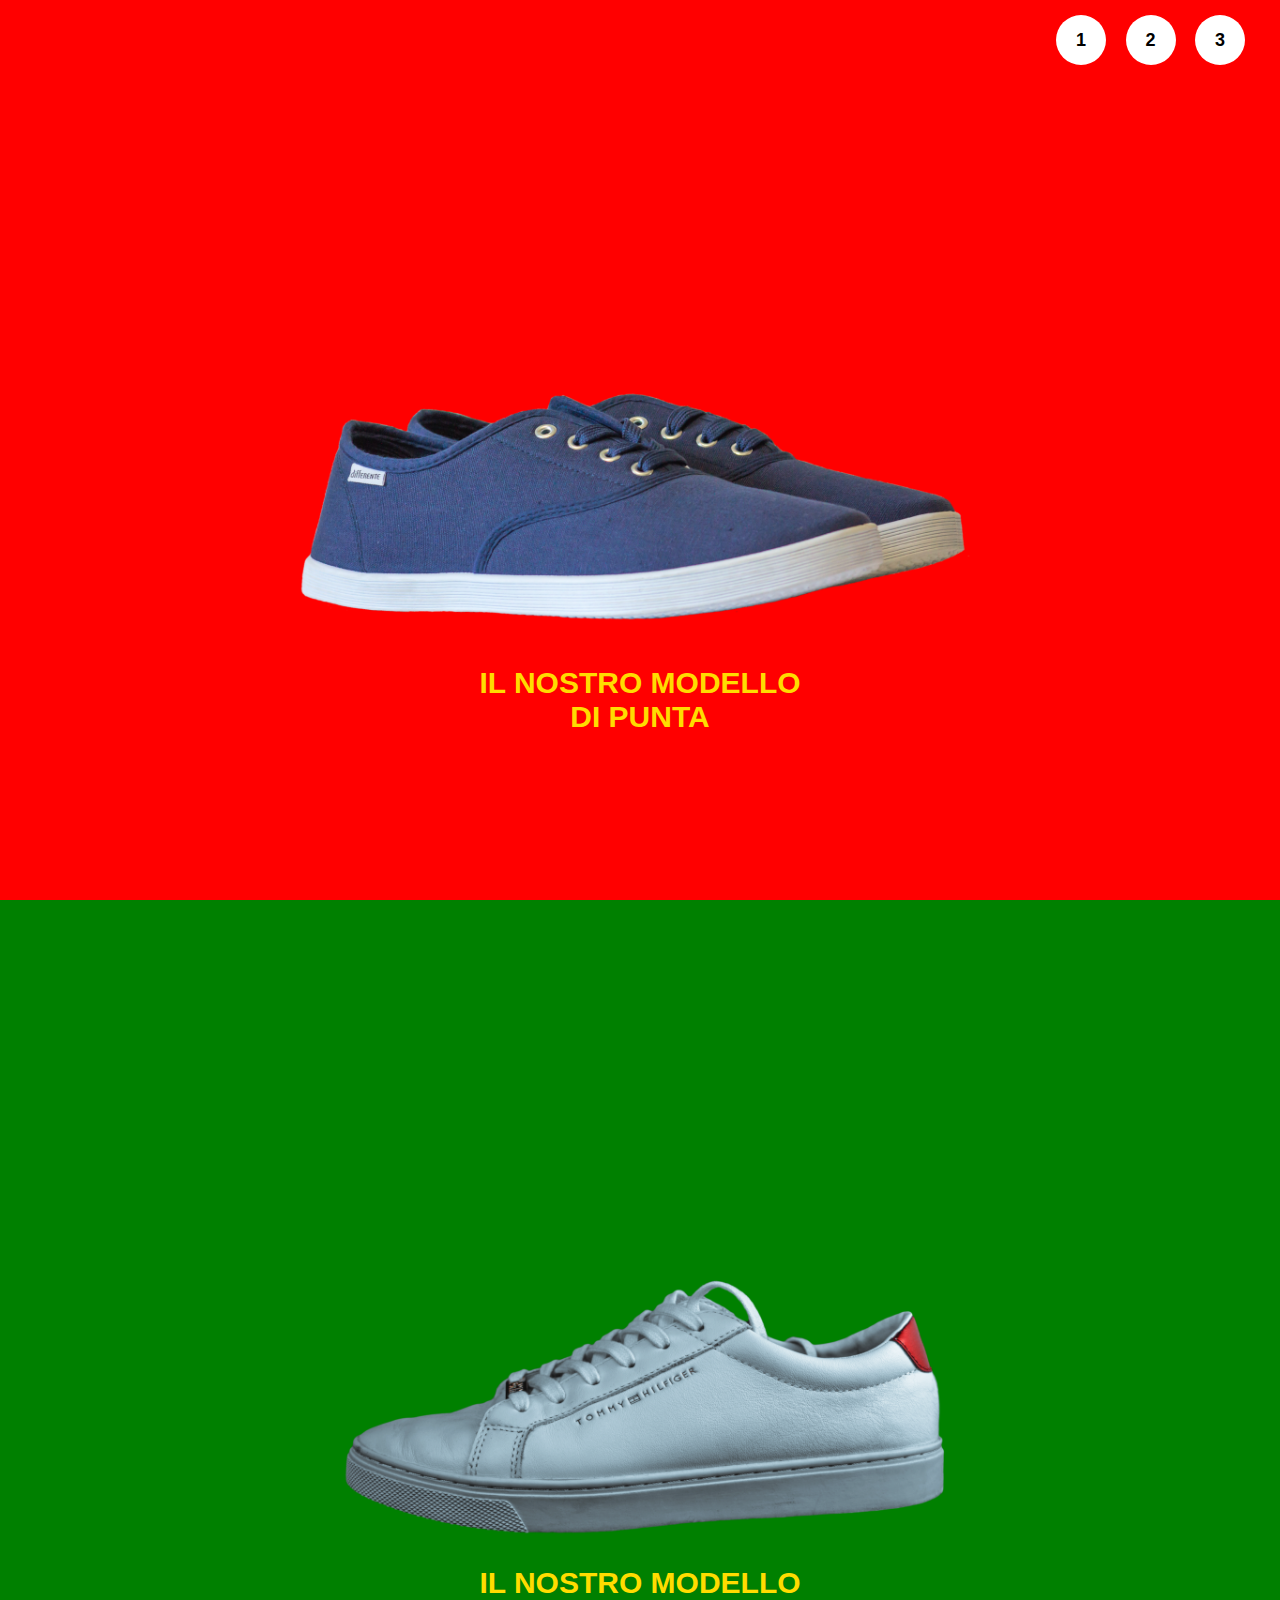
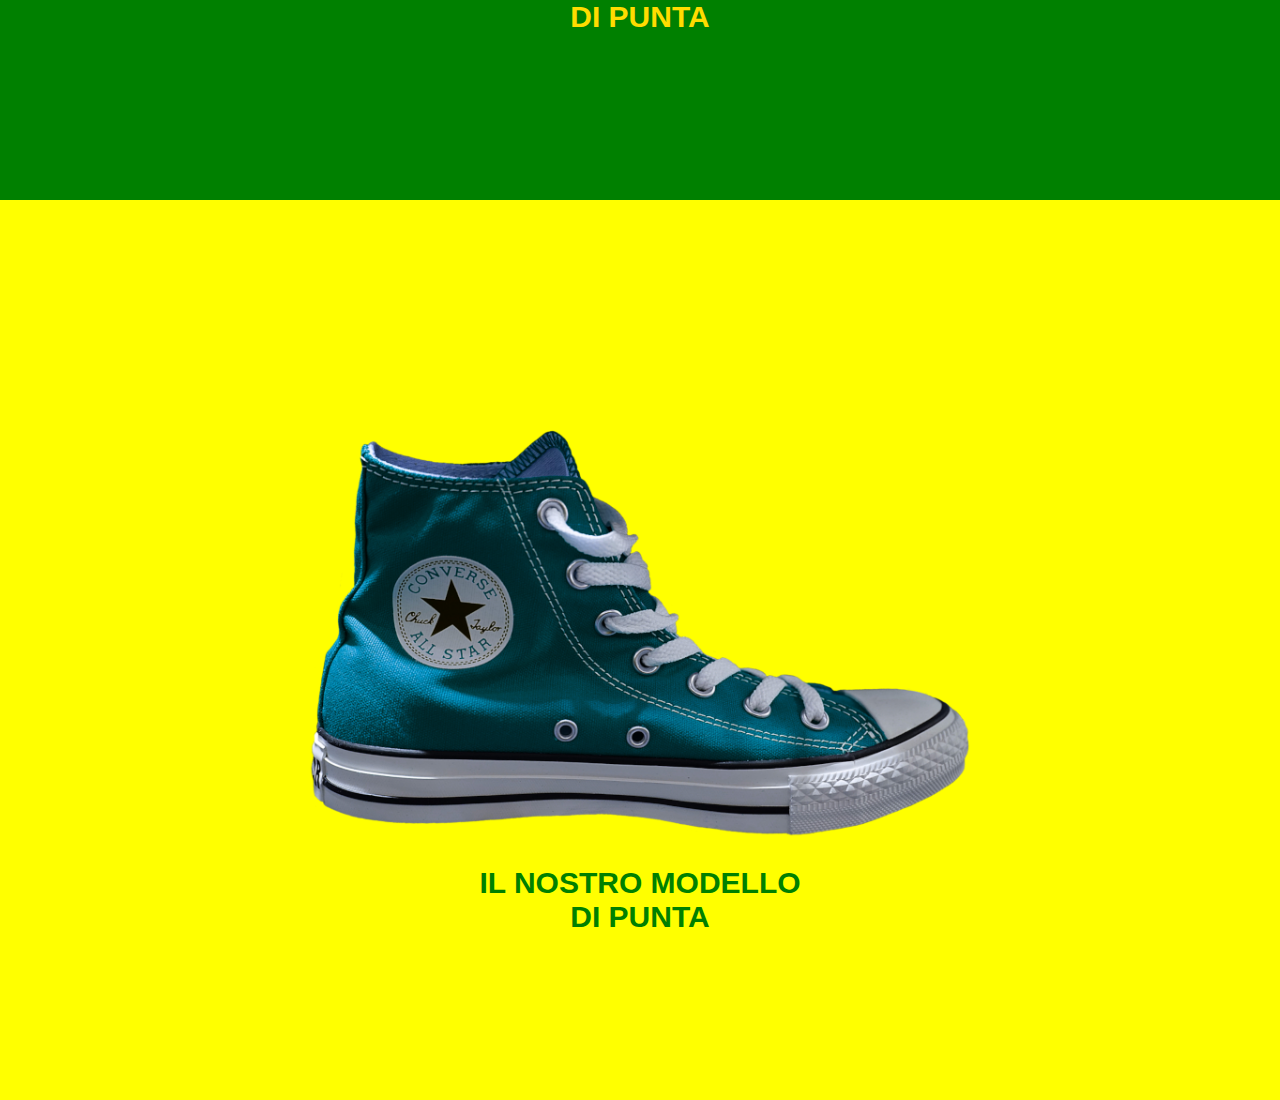
<file: index.html>
<!DOCTYPE html>
<html lang="en">
<head>
    <meta charset="UTF-8">
    <meta http-equiv="X-UA-Compatible" content="IE=edge">
    <meta name="viewport" content="width=device-width, initial-scale=1.0">
    <link rel="stylesheet" href="css/style.css">
    <title>Shoes</title>
</head>
<body>
    <nav id="menu">
        <ul>
            <li><a href="#">1</a></li>
            <li><a href="#">2</a></li>
            <li><a href="#">3</a></li>
        </ul>
    </nav>
    <main>
        <section class="full-page">
            <div class="position-img">
                <h1>IL NOSTRO MODELLO <BR>DI PUNTA</h1>
            </div>
        </section>
        <section class="full-page-second">
            <div class="position-img-second">
                <h1>IL NOSTRO MODELLO <BR>DI PUNTA</h1>
            </div>
        </section>
        <section class="full-page-third">
            <div class="position-img-third">
                <h1>IL NOSTRO MODELLO <BR>DI PUNTA</h1>
            </div>
        </section>

    </main>
    
</body>
</html>
</file>
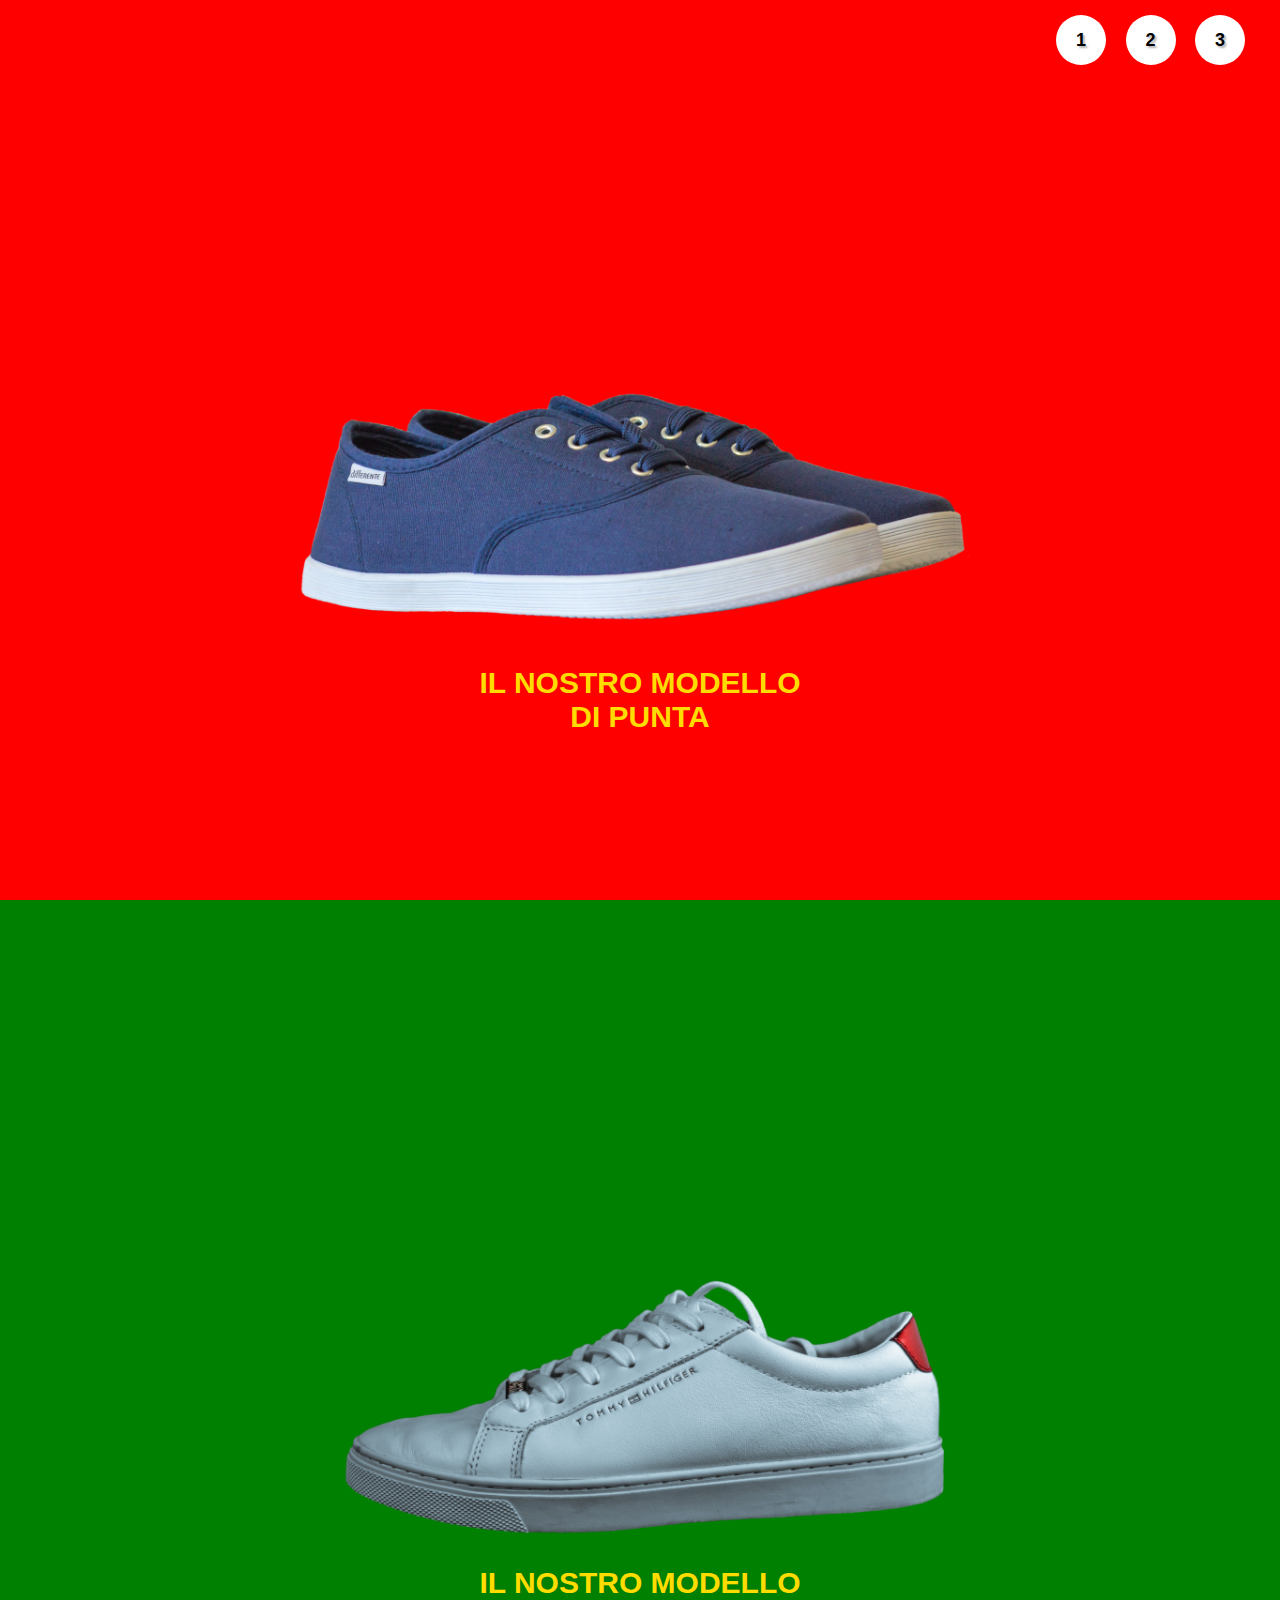
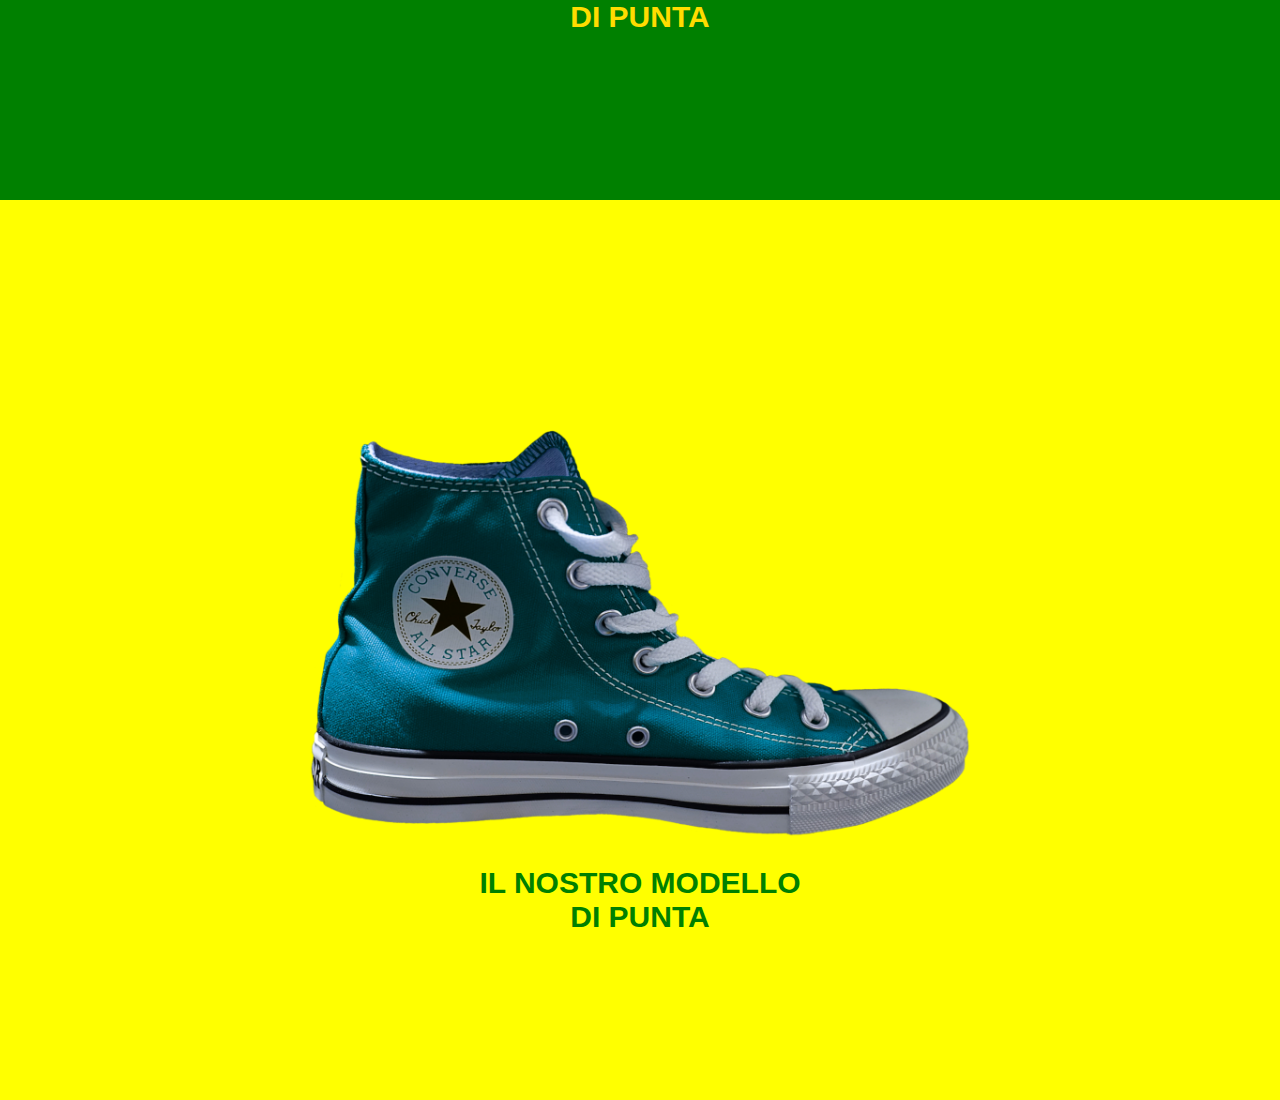
<file: Bonus/index.html>
<!DOCTYPE html>
<html lang="en">
<head>
    <meta charset="UTF-8">
    <meta http-equiv="X-UA-Compatible" content="IE=edge">
    <meta name="viewport" content="width=device-width, initial-scale=1.0">
    <link rel="stylesheet" href="css/style.css">
    <title>Shoes</title>
</head>
<body>
    <nav id="menu">
        <ul>
            <li><a href="#first-page">1</a></li>
            <li><a href="#second-page">2</a></li>
            <li><a href="#third-page">3</a></li>
        </ul>
    </nav>
    <main>
        <section class="full-page" id="first-page">
            <div class="position-img">
                <h1>IL NOSTRO MODELLO <BR>DI PUNTA</h1>
            </div>
        </section>
        <section class="full-page-second" id="second-page">
            <div class="position-img-second">
                <h1>IL NOSTRO MODELLO <BR>DI PUNTA</h1>
            </div>
        </section>
        <section class="full-page-third" id="third-page">
            <div class="position-img-third">
                <h1>IL NOSTRO MODELLO <BR>DI PUNTA</h1>
            </div>
        </section>

    </main>
    
</body>
</html>
</file>
<file: css/style.css>
/*General*/
*{
    margin: 0;
    padding: 0;
    box-sizing: border-box;
}
body{
    font-family: 'Rubik Mono One', sans-serif;
}


/*Utils*/
.container{
    max-width: 1000px;
    margin: 0 auto;
}


/*First Section*/

.full-page{
    height: 100vh;
    background-color: #FF0000;
    position: relative;
}

.position-img{
    background-image: url("../img/01.png");
    background-position: center;
    background-repeat: no-repeat;
    background-size: cover;
    height: 500px;
    width: 700px;
    position: absolute;
    top: 50%;
    left: 50%;
    transform: translate(-50%, -50%);
}

h1{
    text-align: center;
    font-size: 30px;
    color: #FFDC00;
    position: absolute;
    top: 100%;
    left: 50%;
    transform: translate(-50%, -50%); 
}

/*Second Section*/
.full-page-second{
    height: 100vh;
    background-color: #008000;
    position: relative;
}

.position-img-second{
    background-image: url("../img/02.png");
    background-position: center;
    background-repeat: no-repeat;
    background-size: cover;
    height: 500px;
    width: 700px;
    position: absolute;
    top: 50%;
    left: 50%;
    transform: translate(-50%, -50%);
}

h1{
    text-align: center;
    font-size: 30px;
    color: #FFDC00;
    position: absolute;
    top: 100%;
    left: 50%;
    transform: translate(-50%, -50%); 
}

/*Third Section*/
.full-page-third{
    height: 100vh;
    background-color: #FFFF00;
    position: relative;
}

.position-img-third{
    background-image: url("../img/03.png");
    background-position: center;
    background-repeat: no-repeat;
    background-size: cover;
    height: 500px;
    width: 700px;
    position: absolute;
    top: 50%;
    left: 50%;
    transform: translate(-50%, -50%);
}

.position-img-third h1{
    text-align: center;
    font-size: 30px;
    color: #008000;
    position: absolute;
    top: 100%;
    left: 50%;
    transform: translate(-50%, -50%); 
}

/*Menù*/
#menu{
    position: absolute;
    z-index: 1;
    right: 20px;
    top: 15px;

}

li{
    display: inline;
    list-style-type: none;
    font-size: 14px;
    margin-right: 15px;
}

a{
    display: inline-block;
    background-color: white;
    color: black;
    width: 50px;
    height: 50px;
    text-decoration: none;
    border-radius: 50%;
    text-align: center;
    line-height: 50px;
    font-size: 18px;
    font-weight: bold;
}
</file>
<file: Bonus/css/style.css>
/*General*/
*{
    margin: 0;
    padding: 0;
    box-sizing: border-box;
}

body{
    font-family: 'Rubik Mono One', sans-serif;
}

html{
    overflow-y: hidden;
    scroll-behavior: smooth;
}


/*Utils*/
.container{
    max-width: 1000px;
    margin: 0 auto;
}


/*First Section*/

.full-page{
    height: 100vh;
    background-color: #FF0000;
    position: relative;
}

.position-img{
    background-image: url("../img/01.png");
    background-position: center;
    background-repeat: no-repeat;
    background-size: cover;
    height: 500px;
    width: 700px;
    position: absolute;
    top: 50%;
    left: 50%;
    transform: translate(-50%, -50%);
}

h1{
    text-align: center;
    font-size: 30px;
    color: #FFDC00;
    position: absolute;
    top: 100%;
    left: 50%;
    transform: translate(-50%, -50%); 
}

/*Second Section*/
.full-page-second{
    height: 100vh;
    background-color: #008000;
    position: relative;
}

.position-img-second{
    background-image: url("../img/02.png");
    background-position: center;
    background-repeat: no-repeat;
    background-size: cover;
    height: 500px;
    width: 700px;
    position: absolute;
    top: 50%;
    left: 50%;
    transform: translate(-50%, -50%);
}

h1{
    text-align: center;
    font-size: 30px;
    color: #FFDC00;
    position: absolute;
    top: 100%;
    left: 50%;
    transform: translate(-50%, -50%); 
}

/*Third Section*/
.full-page-third{
    height: 100vh;
    background-color: #FFFF00;
    position: relative;
}

.position-img-third{
    background-image: url("../img/03.png");
    background-position: center;
    background-repeat: no-repeat;
    background-size: cover;
    height: 500px;
    width: 700px;
    position: absolute;
    top: 50%;
    left: 50%;
    transform: translate(-50%, -50%);
}

.position-img-third h1{
    text-align: center;
    font-size: 30px;
    color: #008000;

    position: absolute;
    top: 100%;
    left: 50%;
    transform: translate(-50%, -50%); 
}

/*Menù*/
#menu{
    position: fixed;
    z-index: 1;
    right: 20px;
    top: 15px;

}

li{
    display: inline;
    list-style-type: none;
    font-size: 14px;
    margin-right: 15px;
}

#menu li a{
    display: inline-block;
    background-color: white;
    color: black;
    width: 50px;
    height: 50px;
    text-decoration: none;
    border-radius: 50%;
    text-align: center;
    line-height: 50px;
    font-size: 18px;
    font-weight: bold;
    transform: scale(1);
    text-shadow: 2px 2px 2px rgba(0,0,0,0.3);
}
</file>
